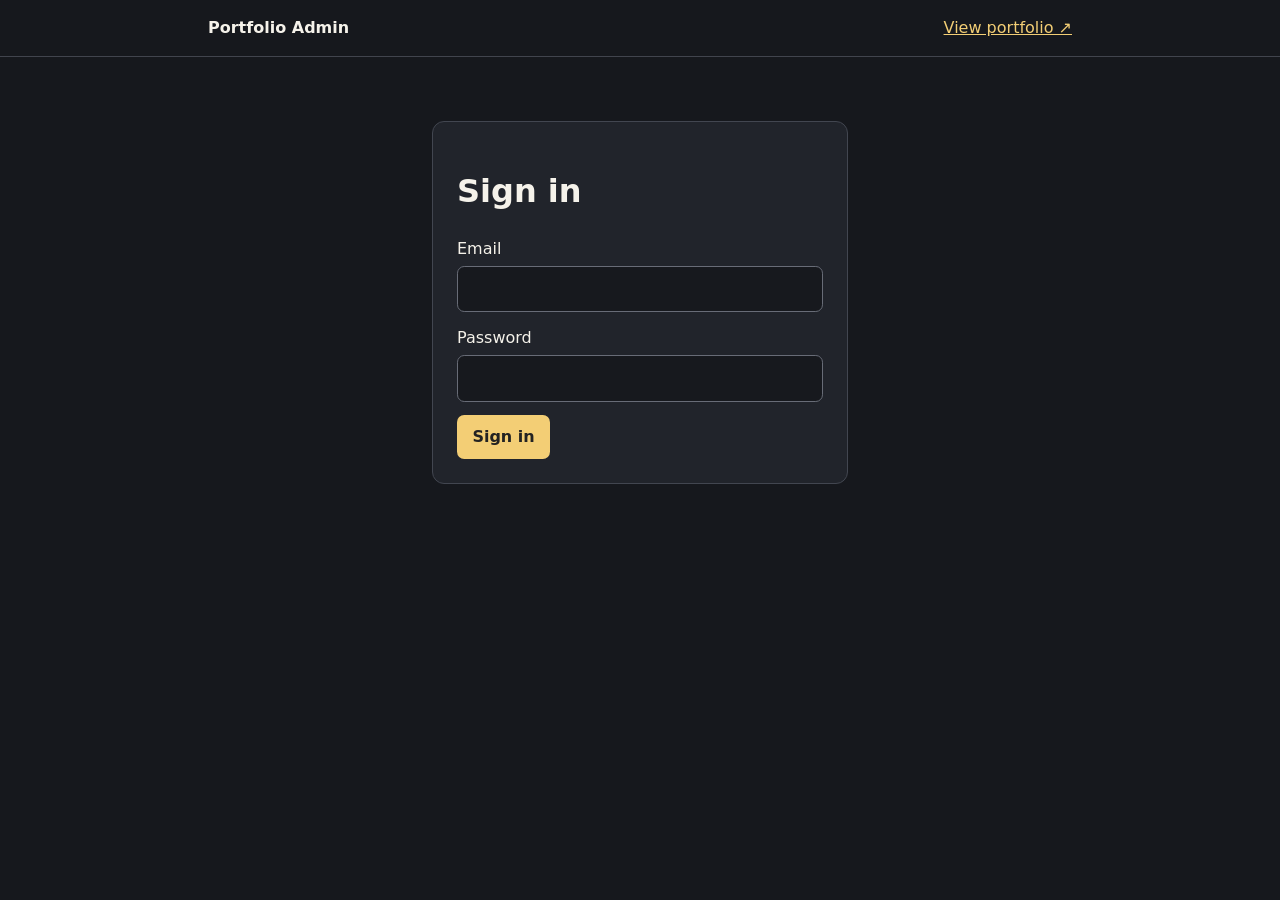
<file: admin/index.html>
<!doctype html>
<html lang="en">
<head>
  <meta charset="utf-8">
  <meta name="viewport" content="width=device-width, initial-scale=1">
  <meta name="robots" content="noindex,nofollow">
  <title>Portfolio Admin</title>
  <link rel="stylesheet" href="admin.css">
  <script type="module" src="admin.js"></script>
</head>
<body>
  <header><strong>Portfolio Admin</strong><a href="../portfolio/" target="_blank" rel="noopener">View portfolio ↗</a></header>
  <main>
    <p id="status" role="status" aria-live="polite"></p>
    <form id="login">
      <h1>Sign in</h1>
      <label>Email<input type="email" name="email" autocomplete="username" required></label>
      <label>Password<input type="password" name="password" autocomplete="current-password" required></label>
      <button>Sign in</button>
    </form>
    <section id="dashboard" hidden>
      <nav aria-label="Dashboard">
        <button id="projects" type="button">Projects</button>
        <button id="content" type="button">Site content</button>
        <button id="logout" type="button">Sign out</button>
      </nav>
      <div id="editor"></div>
    </section>
  </main>
</body>
</html>
</file>
<file: admin/admin.css>
* { box-sizing: border-box; }
:root { color: #f5f2ea; background: #16181d; font: 16px/1.5 system-ui, sans-serif; color-scheme: dark; }
body { margin: 0; }
header { display: flex; justify-content: space-between; gap: 1rem; padding: 1rem max(1rem, calc((100vw - 54rem)/2)); border-bottom: 1px solid #41444d; }
a { color: #f3ce75; }
main { max-width: 56rem; margin: auto; padding: 1rem; }
form, .item, fieldset { padding: clamp(.75rem, 3vw, 1.5rem); background: #21242b; border: 1px solid #424650; border-radius: .75rem; }
fieldset { min-width: 0; margin: 1rem 0; }
legend { padding: 0 .4rem; font-weight: 650; }
#login { max-width: 26rem; margin: 3rem auto; }
nav, .actions { display: flex; flex-wrap: wrap; gap: .55rem; align-items: center; }
nav button:last-child { margin-left: auto; }
button { min-height: 44px; border: 1px solid #666a73; border-radius: .45rem; background: #2d3038; color: inherit; padding: .55rem .9rem; font: inherit; cursor: pointer; }
button.primary, #login button, button[aria-current="page"] { background: #f3ce75; color: #222; border-color: transparent; font-weight: 650; }
button:disabled { opacity: .45; cursor: default; }
button.danger { color: #ffacac; }
label { display: block; margin-bottom: .85rem; }
input, textarea { display: block; width: 100%; margin-top: .3rem; border: 1px solid #686c77; border-radius: .45rem; padding: .65rem; background: #17191e; color: inherit; font: inherit; }
textarea { min-height: 6rem; resize: vertical; }
.item { margin: .75rem 0; }
.item h3 { margin: 0; overflow-wrap: anywhere; }
.item p { margin: .25rem 0 .65rem; color: #cbc8bf; }
.preview { display: block; max-width: 100%; max-height: 12rem; margin-bottom: .65rem; object-fit: contain; border-radius: .4rem; }
#status { position: sticky; top: 0; z-index: 1; background: #16181d; margin: 0 0 1rem; color: #f3ce75; overflow-wrap: anywhere; }
#status:empty { display: none; }
#status:not(:empty) { padding: .5rem 0; }
@media (max-width: 420px) { nav button:last-child { margin-left: 0; } }

[hidden] { display: none !important; }
</file>
